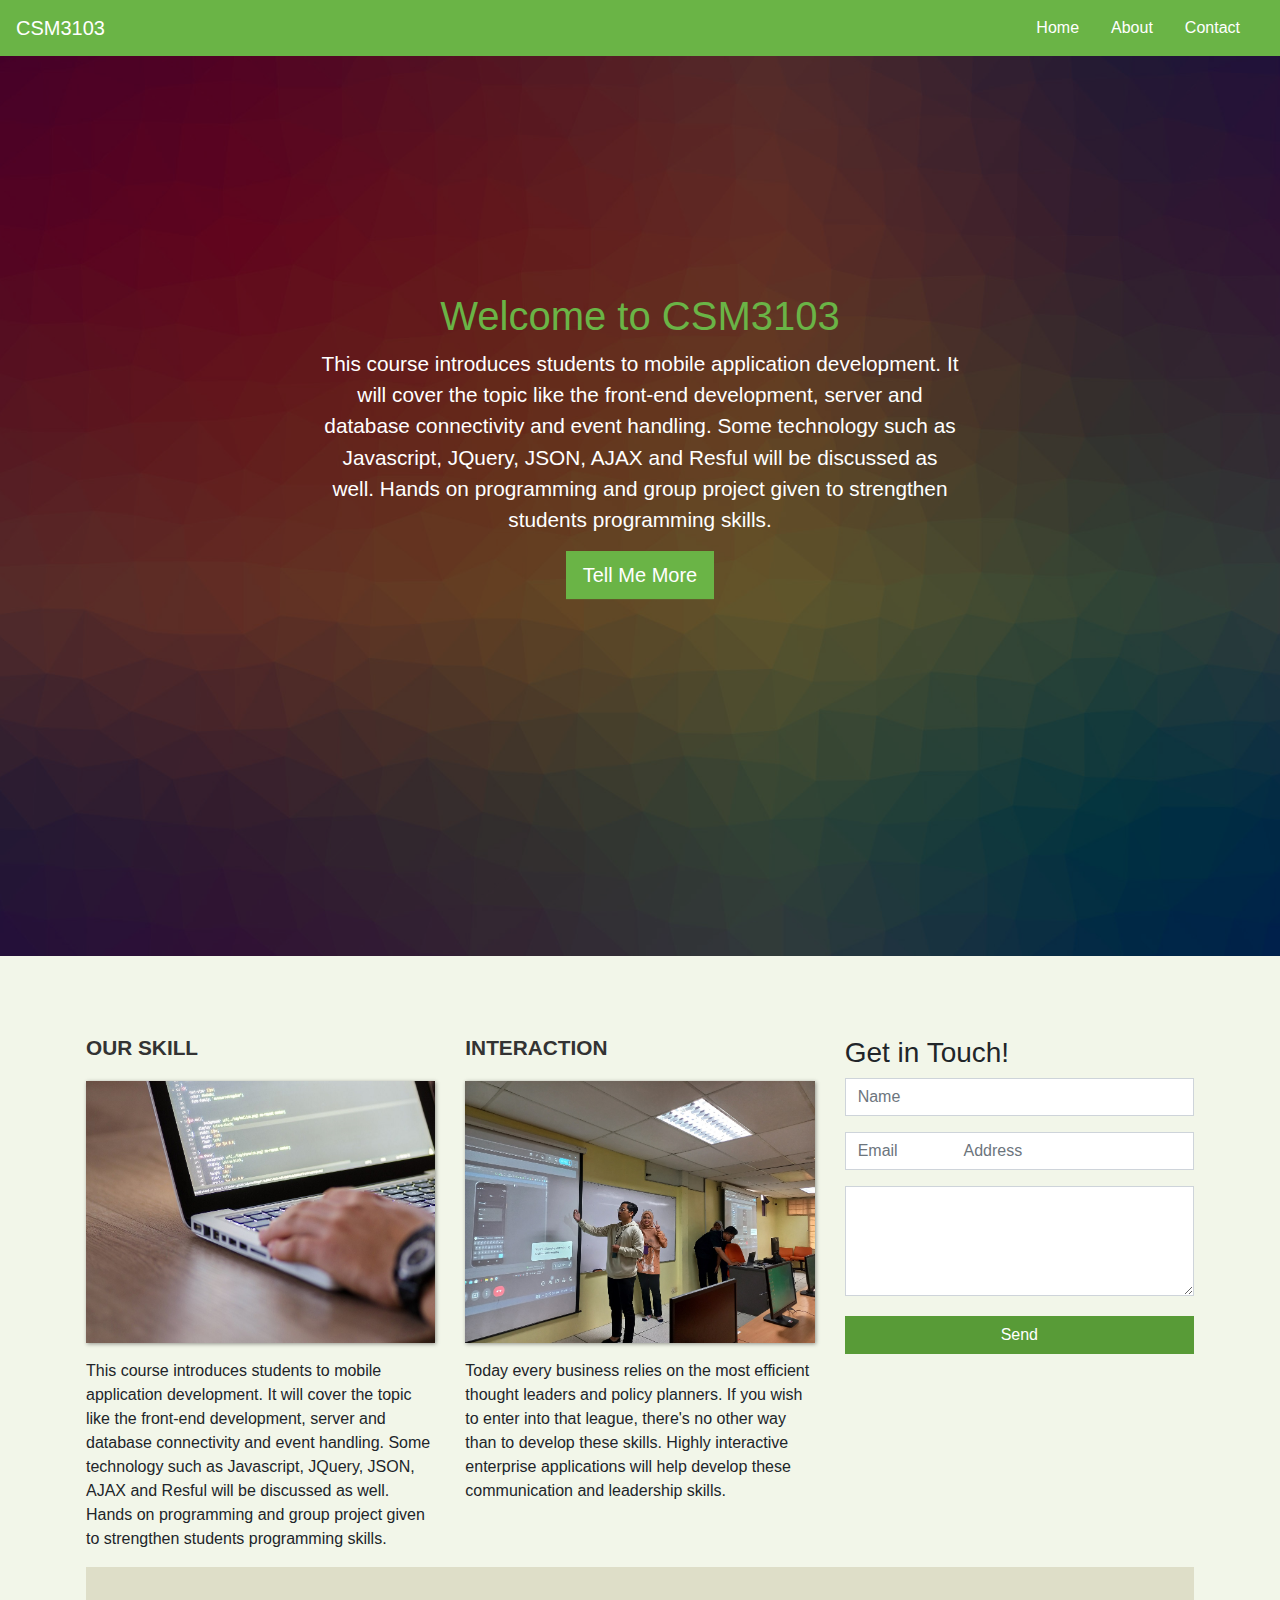
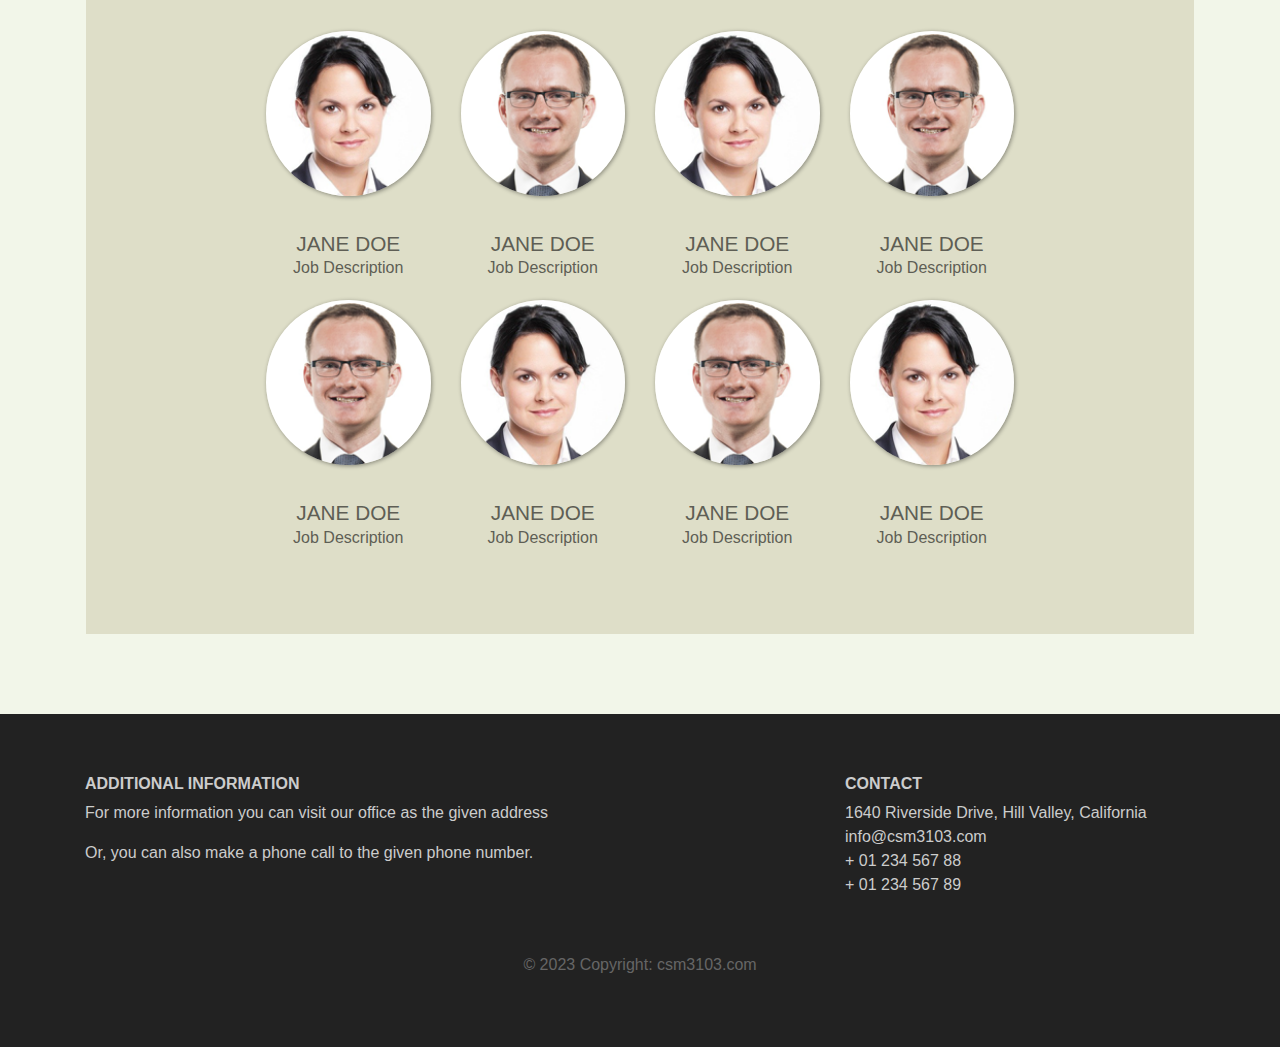
<file: Task 3/index.html>
<!DOCTYPE html>
<html lang="en">

<head>
  <title>CSM3101 - Lab 1</title>
  <meta charset="utf-8" />
  <meta name="viewport" content="width=device-width, 
              initial-scale=1" />
  <link rel="stylesheet" href="css/bootstrap.min.css" />
  <link rel="stylesheet" href="./css/main.css">
</head>

<body>
  <nav class="navbar navbar-expand-md">
    <a class="navbar-brand" href="#">CSM3103</a>
    <button class="navbar-toggler navbar-dark" type="button" data-toggle="collapse" data-target="#main-navigation">
      <span class="navbar-toggler-icon"></span>
    </button>
    <div class="collapse navbar-collapse" id="main-navigation">
      <ul class="navbar-nav">
        <li class="nav-item">
          <a class="nav-link" href="#">Home</a>
        </li>
        <li class="nav-item">
          <a class="nav-link" href="#">About</a>
        </li>
        <li class="nav-item">
          <a class="nav-link" href="#">Contact</a>
        </li>
      </ul>
    </div>
  </nav>

  <header class="header">
    <div>
      <div class="overlay">
        <div class="description">
          <h1>Welcome to CSM3103</h1>
          <p>This course introduces students to mobile application development. It will cover the topic like the
            front-end development, server and database connectivity and event handling. Some technology such as
            Javascript, JQuery, JSON, AJAX and Resful will be discussed as well. Hands on programming and group project
            given to strengthen students programming skills.</p>
          <button class="btn btn-outline-secondary btn-lg"> Tell Me More </button>
        </div>
      </div>
    </div>
  </header>
  <div class="container features">
    <div class="row">
      <div class="col-lg-4 col-md-4 col-sm-6">
        <h3 class="feature-title">Our Skill</h3>
        <img src="./images/programmer.jpg" class="img-fluid">
        <p>This course introduces students to mobile application development. It will cover the topic like the front-end
          development, server and database connectivity and event handling. Some technology such as Javascript, JQuery,
          JSON, AJAX and Resful will be discussed as well. Hands on programming and group project given to strengthen
          students programming skills.</p>
      </div>
      <div class="col-lg-4 col-md-4 col-sm-6">
        <h3 class="feature-title">Interaction</h3>
        <img src="./images/project.jpg" class="img-fluid">
        <p>Today every business relies on the most efficient thought
          leaders and policy planners. If you wish to enter into that league,
          there's no other way than to develop these skills. Highly
          interactive enterprise applications will help develop these
          communication and leadership skills.</p>
      </div>
      <div class="col-lg-4 col-md-4 col-sm-6">
        <h3>Get in Touch!</h3>
        <div class="form-group">
          <input type="text" class="form-control" placeholder="Name" name="">
        </div>
        <div class="form-group">
          <input type="email" class="form-control" placeholder="Email 
              Address" name="email">
        </div>
        <div class="form-group">
          <textarea class="form-control" rows="4"></textarea>
        </div>
        <input type="submit" class="btn btn-secondary btn-block" value="Send" name="">
      </div>
    </div>
    <div class="background">
      <div class="container team">
        <div class="row">
          <!-- 1st card-->
          <div class="card col-lg-3 col-md-3 col-sm-4 text-center">
            <img class="card-img-top rounded-circle" src="./images/team-image-1.png" alt="Card image">
            <div class="card-body">
              <h4 class="card-title">Jane Doe</h4>
              <p class="card-text">Job Description</p>
            </div>
          </div>
          <!-- 2nd card -->
          <div class="card col-lg-3 col-md-3 col-sm-4 text-center">
            <img class="card-img-top rounded-circle" src="./images/team-image-2.png" alt="Card image">
            <div class="card-body">
              <h4 class="card-title">Jane Doe</h4>
              <p class="card-text">Job Description</p>
            </div>
          </div>
          <!-- 3rd card -->
          <div class="card col-lg-3 col-md-3 col-sm-4 text-center">
            <img class="card-img-top rounded-circle" src="./images/team-image-1.png" alt="Card image">
            <div class="card-body">
              <h4 class="card-title">Jane Doe</h4>
              <p class="card-text">Job Description</p>
            </div>
          </div>
          <!-- 4th card -->
          <div class="card col-lg-3 col-md-3 col-sm-4 text-center">
            <img class="card-img-top rounded-circle" src="./images/team-image-2.png" alt="Card image">
            <div class="card-body">
              <h4 class="card-title">Jane Doe</h4>
              <p class="card-text">Job Description</p>
            </div>
          </div>
          <!-- 5th card -->
          <div class="card col-lg-3 col-md-3 col-sm-4 text-center">
            <img class="card-img-top rounded-circle" src="./images/team-image-2.png" alt="Card image">
            <div class="card-body">
              <h4 class="card-title">Jane Doe</h4>
              <p class="card-text">Job Description</p>
            </div>
          </div>
          <!-- 6th card -->
          <div class="card col-lg-3 col-md-3 col-sm-4 text-center">
            <img class="card-img-top rounded-circle" src="./images/team-image-1.png" alt="Card image">
            <div class="card-body">
              <h4 class="card-title">Jane Doe</h4>
              <p class="card-text">Job Description</p>
            </div>
          </div>
          <!-- 7th card -->
          <div class="card col-lg-3 col-md-3 col-sm-4 text-center">
            <img class="card-img-top rounded-circle" src="./images/team-image-2.png" alt="Card image">
            <div class="card-body">
              <h4 class="card-title">Jane Doe</h4>
              <p class="card-text">Job Description</p>
            </div>
          </div>
          <!-- 8th card -->
          <div class="card col-lg-3 col-md-3 col-sm-4 text-center">
            <img class="card-img-top rounded-circle" src="./images/team-image-1.png" alt="Card image">
            <div class="card-body">
              <h4 class="card-title">Jane Doe</h4>
              <p class="card-text">Job Description</p>
            </div>
          </div>
        </div>
      </div>
    </div>
  </div>
  <footer class="page-footer">
    <div class="container">
      <div class="row">
        <div class="col-lg-8 col-md-8 col-sm-12">
          <h6 class="text-uppercase font-weight-bold">Additional
            Information</h6>
          <p>For more information you can visit our office as the given
            address</p>
          <p>Or, you can also make a phone call to the given phone
            number.</p>
        </div>
        <div class="col-lg-4 col-md-4 col-sm-12">
          <h6 class="text-uppercase font-weight-bold">Contact</h6>
          <p>1640 Riverside Drive, Hill Valley, California
            <br />info@csm3103.com
            <br />+ 01 234 567 88
            <br />+ 01 234 567 89
          </p>
        </div>
      </div>
      <div class="footer-copyright text-center">© 2023 Copyright:
        csm3103.com</div>
  </footer>
</body>
<script src="./js/jquery-3.6.4.min.js"></script>
<script src="./js/bootstrap.min.js"></script>
<script src="./js/main.js"></script>

</html>
</file>
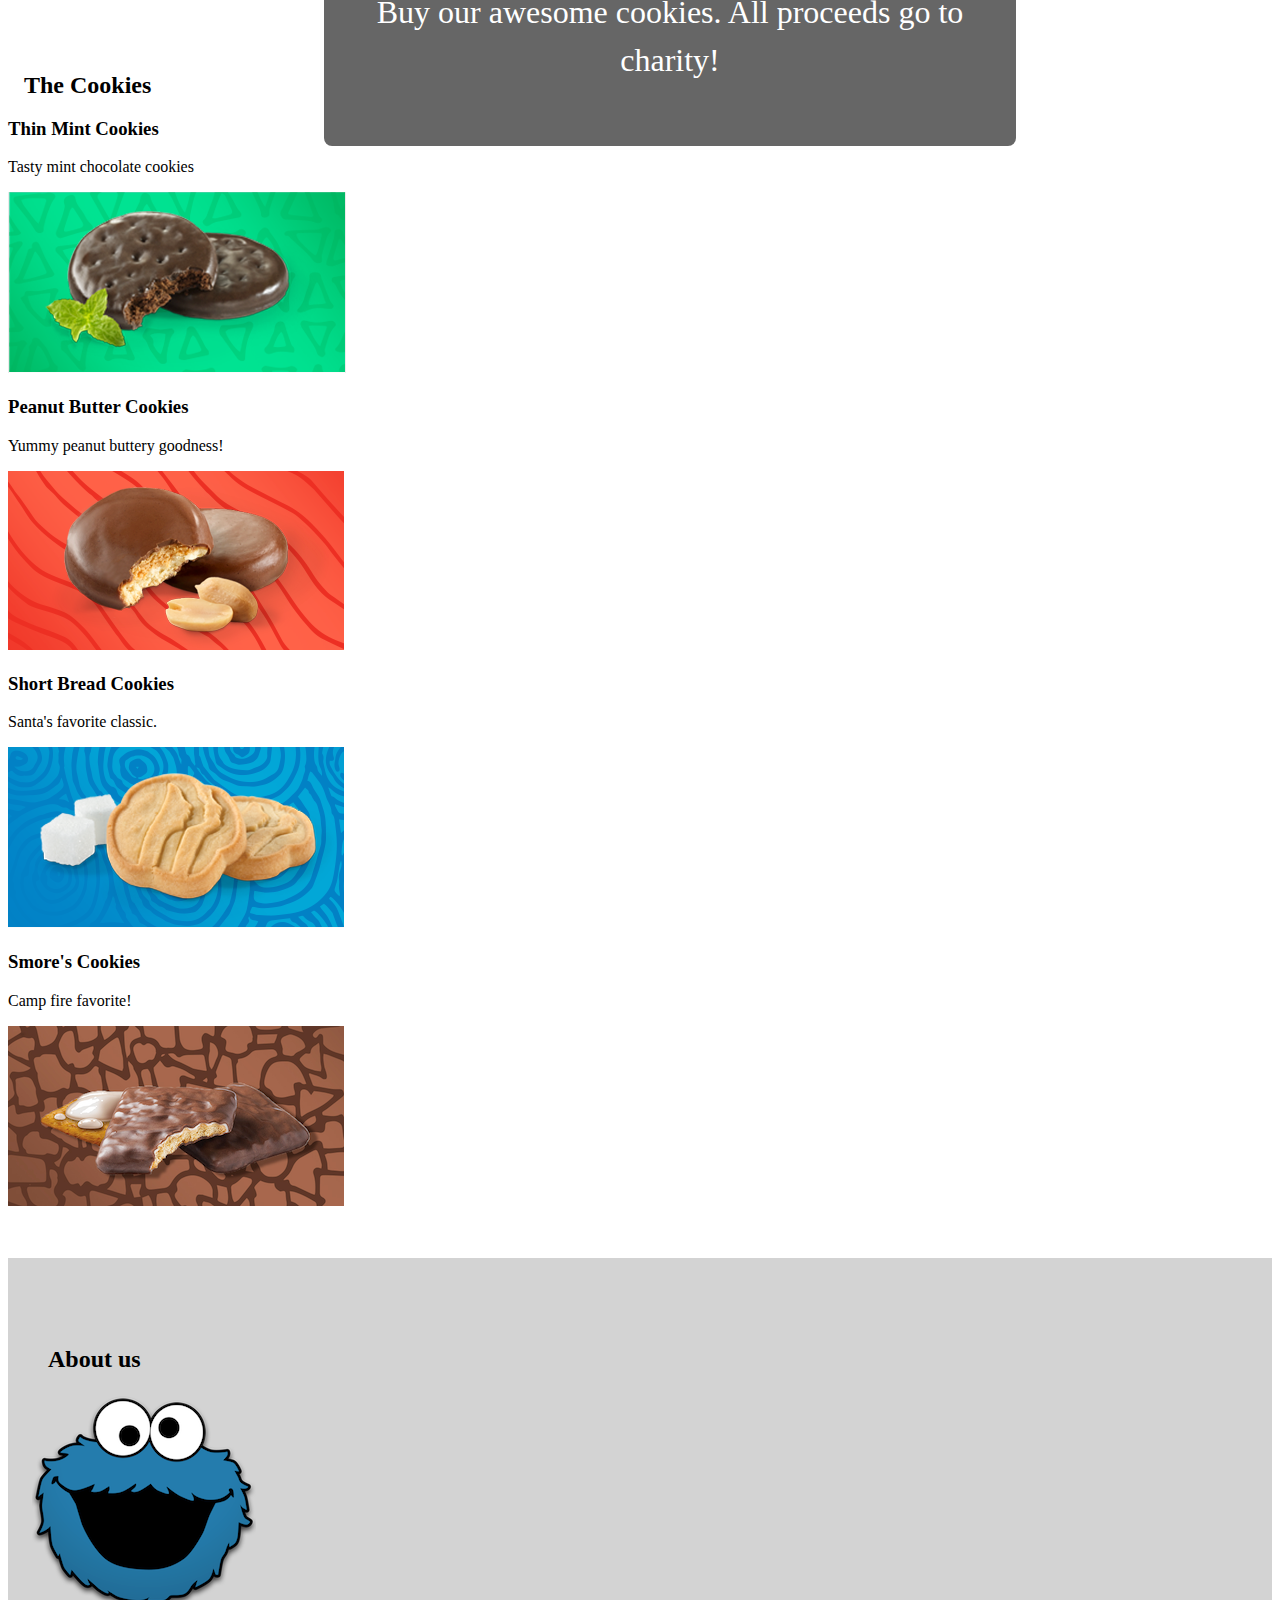
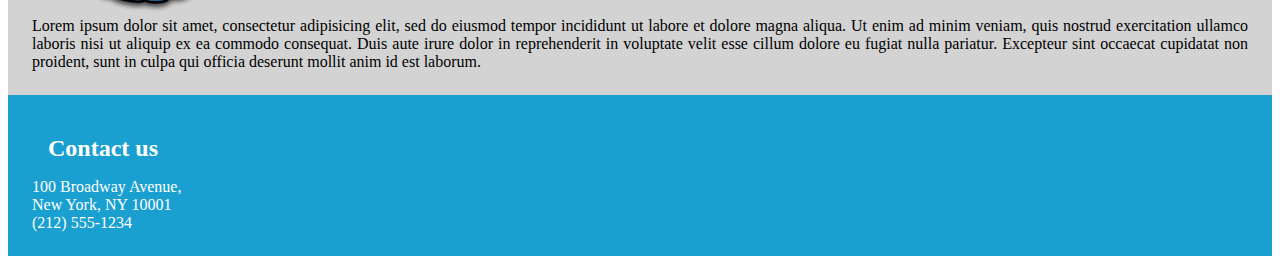
<file: Task 4/index.html>
<!DOCTYPE html>
<html>

<head>
  <title>Cookie Store</title>
  <link rel="stylesheet" href="https://cdn.jsdelivr.net/npm/bootstrap@4.5.3/dist/css/bootstrap.min.css"
    integrity="sha384-TX8t27EcRE3e/ihU7zmQxVncDAy5uIKz4rEkgIXeMed4M0jlfIDPvg6uqKI2xXr2" crossorigin="anonymous" />
  <link rel="stylesheet" href="./css/styles.css" />
</head>

<body>
  <header class="header">
    <div>
      <div class="description">
        <div class="overlay">
          <h1>Cookie Store</h1>

          <p>Buy our awesome cookies. All proceeds go to charity!</p>
        </div>
      </div>
    </div>
  </header>

  <div class="container text-center">
    <h2 class="allignment">The Cookies</h2>
    <div class="row">
      <div class="col-lg-3 col-md-6 col-sm-12">
        <h3>Thin Mint Cookies</h3>
        <p>Tasty mint chocolate cookies</p>
        <img class="card-img-top rounded-circle" src="img/mint.png" />
      </div>

      <div class="col-lg-3 col-md-6 col-sm-12">
        <h3>Peanut Butter Cookies</h3>
        <p>Yummy peanut buttery goodness!</p>
        <img class="card-img-top rounded-circle" src="img/peanut.png" />
      </div>

      <div class="col-lg-3 col-md-6 col-sm-12">
        <h3>Short Bread Cookies</h3>
        <p>Santa's favorite classic.</p>
        <img class="card-img-top rounded-circle" src="img/shortbread.png" />
      </div>

      <div class="col-lg-3 col-md-6 col-sm-12">
        <h3>Smore's Cookies</h3>
        <p>Camp fire favorite!</p>
        <img class="card-img-top rounded-circle" src="img/smores.png" />
      </div>
    </div>
  </div>

  <div class="page-footer">
    <div class="container">
      <div class="row">
        <div class="col-lg-12 col-md-12 col-sm-12 text-center background1">
          <div class="container">
            <h2 class="allignment">About us</h2>
            <div class="row">
              <div class="col-lg-3 col-md-6 col-sm-12 ">
                <img class="img-fluid" src="./img/cmonster.png" alt="">
              </div>
              <div class="col-lg-9 col-md-6 col-sm-12">

                <div class="justify-text">
                  Lorem ipsum dolor sit amet, consectetur adipisicing elit, sed do eiusmod
                  tempor incididunt ut labore et dolore magna aliqua. Ut enim ad minim
                  veniam, quis nostrud exercitation ullamco laboris nisi ut aliquip ex ea
                  commodo consequat. Duis aute irure dolor in reprehenderit in voluptate
                  velit esse cillum dolore eu fugiat nulla pariatur. Excepteur sint occaecat
                  cupidatat non proident, sunt in culpa qui officia deserunt mollit anim id
                  est laborum.
                </div>
              </div>
            </div>
          </div>
        </div>
        <div class="col-lg-12 col-md-12 col-sm-12 text-center background2">
          <h2 class="allignment">Contact us</h2>
          <div>
            100 Broadway Avenue,<br />
            New York, NY 10001 <br />
            (212) 555-1234
          </div>
        </div>
      </div>
    </div>
  </div>
</body>
<script src="https://code.jquery.com/jquery-3.5.1.slim.min.js"
  integrity="sha384-DfXdz2htPH0lsSSs5nCTpuj/zy4C+OGpamoFVy38MVBnE+IbbVYUew+OrCXaRkfj" crossorigin="anonymous"></script>
<script src="https://cdn.jsdelivr.net/npm/bootstrap@4.5.3/dist/js/bootstrap.bundle.min.js"
  integrity="sha384-ho+j7jyWK8fNQe+A12Hb8AhRq26LrZ/JpcUGGOn+Y7RsweNrtN/tE3MoK7ZeZDyx" crossorigin="anonymous"></script>
<script src="./js/main.js"></script>

</html>
</file>
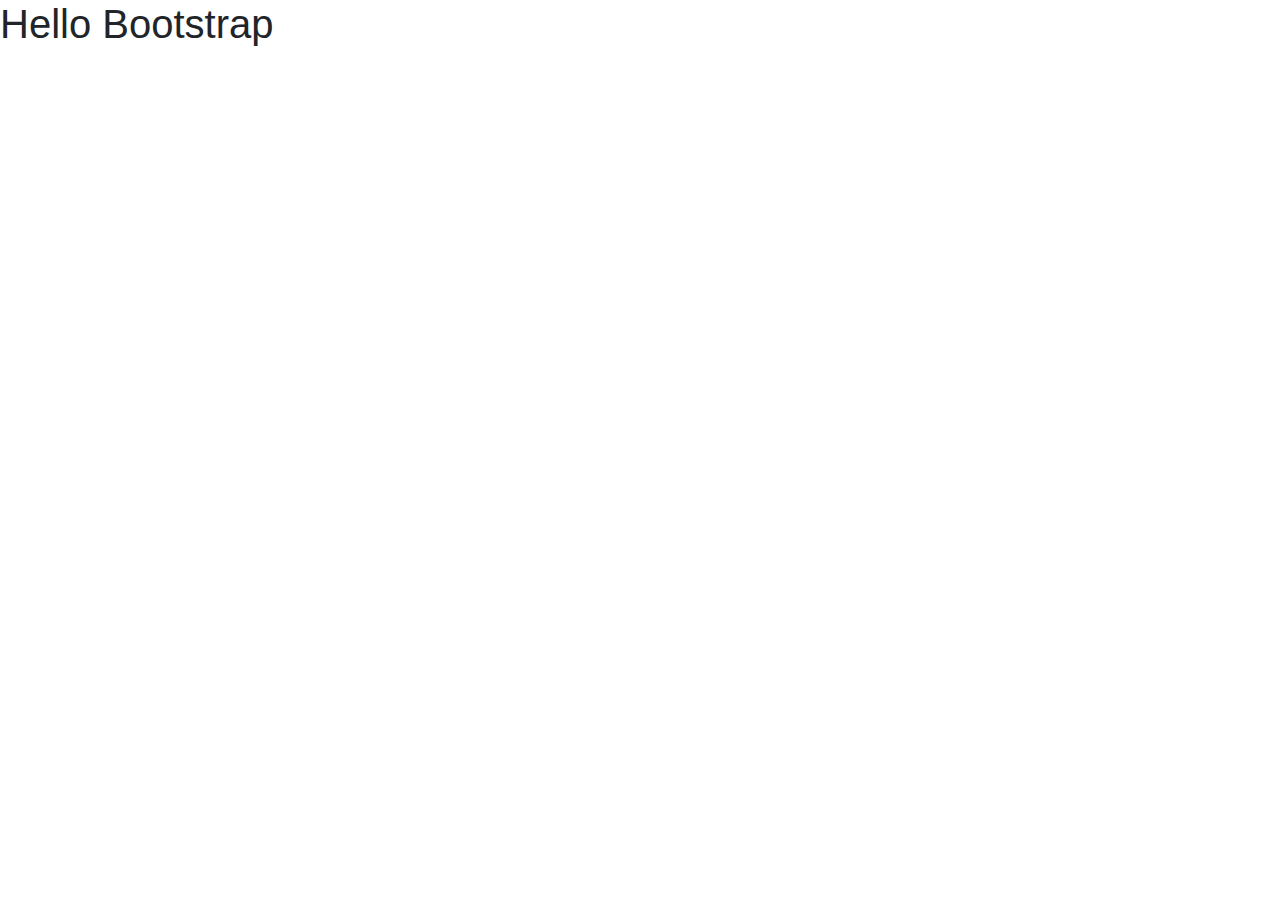
<file: Lab 1/Task 2/index.html>
<!DOCTYPE html>
<html lang="en">

<head>
    <title>Bootstrap Tutorial Sample Page</title>
    <meta charset="utf-8">
    <meta name="viewport" content="width=device-width,
    initial-scale=1">
    <link rel="stylesheet" href="css/bootstrap.min.css">
</head>

<body>
    <div class=”container”>
        <div class=”row”>
            <h1>Hello Bootstrap</h1>
        </div>
    </div>
    <script src="js/jquery-3.6.4.min.js"></script>
    <script src="js/bootstrap.min.js"></script>
    <script src="https://code.jquery.com/jquery-3.5.1.min.js"
        integrity="sha256-9/aliU8dGd2tb6OSsuzixeV4y/faTqgFtohetphbbj0=" crossorigin="anonymous"></script>
    <script src="https://cdn.jsdelivr.net/npm/bootstrap@4.5.3/dist/js/bootstrap.min.js"
        integrity="sha384-w1Q4orYjBQndcko6MimVbzY0tgp4pWB4lZ7lr30WKz0vr/aWKhXdBNmNb5D92v7s"
        crossorigin="anonymous"></script>
        
</body>

</html>
</file>
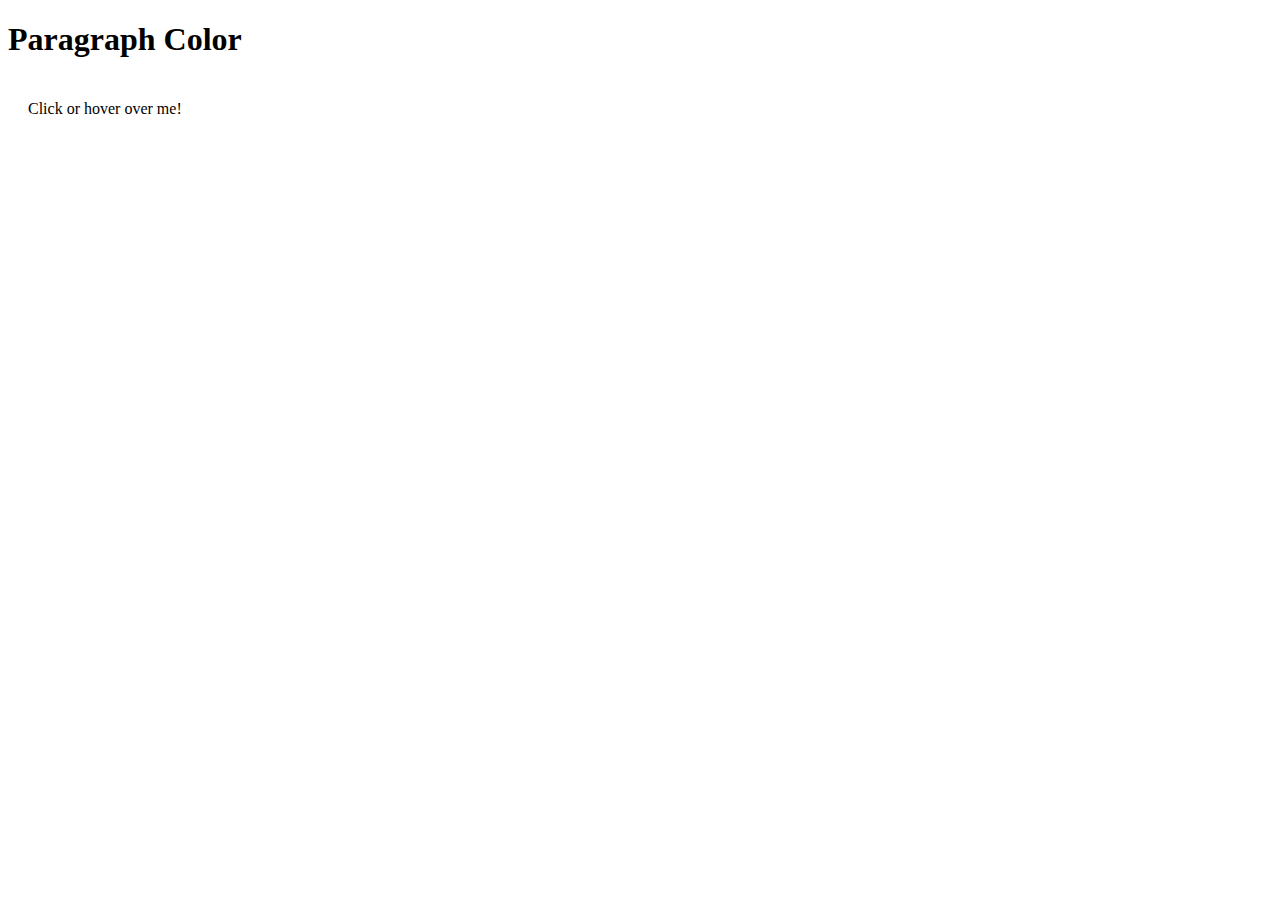
<file: Lab 3/Task4.html>
<!DOCTYPE html>
<html>
<head>
  <style>
    p {
      padding: 20px;
      cursor: pointer;
    }
  </style>
</head>
<body>
  <h1>Paragraph Color</h1>
  
  <p id="myParagraph" onclick="changeColor('yellow')" ondblclick="changeColor('blue')" onmouseover="changeColor('red')" onmouseout="changeColor('green')">Click or hover over me!</p>
  
  <script>
    function changeColor(color) {
      var paragraph = document.getElementById('myParagraph');
      paragraph.style.backgroundColor = color;
    }
  </script>
</body>
</html>
</file>
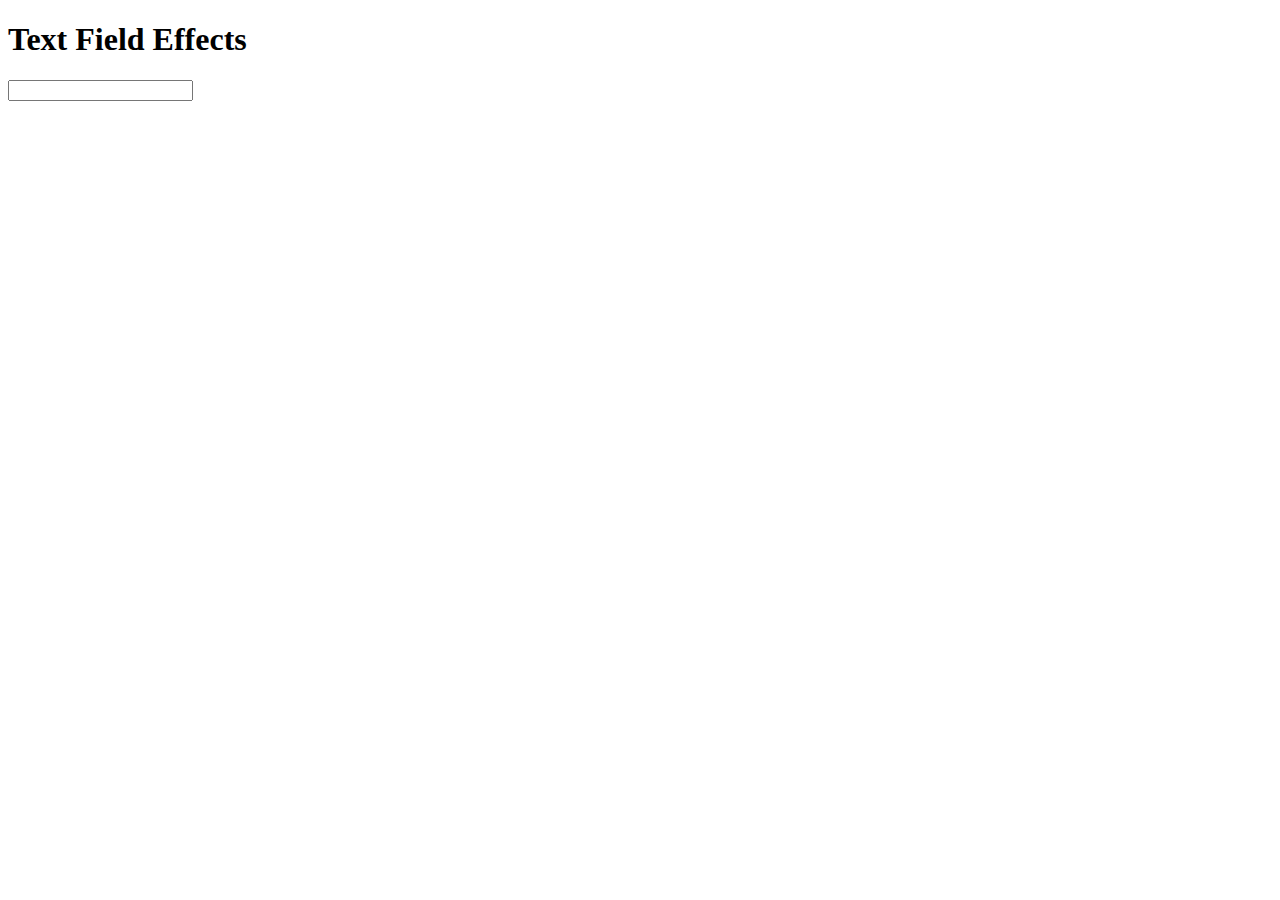
<file: Lab 3/Task4a.html>
<!DOCTYPE html>
<html>
<head>
  <style>
    .highlight {
      border: 2px solid red;
    }
    .enlarge {
      font-size: 18px;
    }
  </style>
</head>
<body>
  <h1>Text Field Effects</h1>
  
  <input type="text" id="myTextField" onchange="applyEffect(this)" onfocus="applyEffect(this)" onblur="applyEffect(this)">
  
  <script>
    function applyEffect(element) {
      element.classList.toggle('highlight');
      element.classList.toggle('enlarge');
    }
  </script>
</body>
</html>
</file>
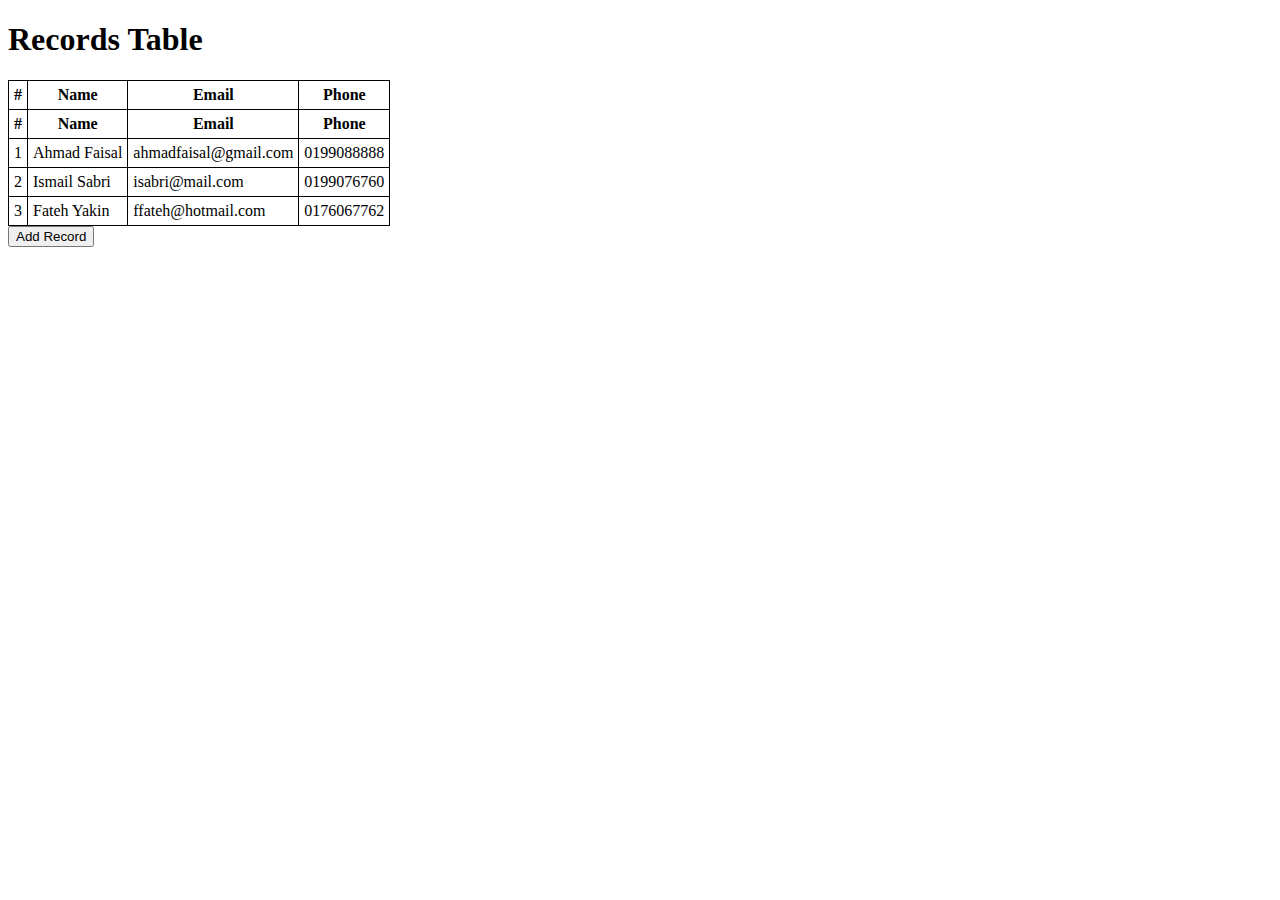
<file: Lab 3/Task5.html>
<!DOCTYPE html>
<html>
<head>
  <style>
    table {
      border-collapse: collapse;
    }
    th, td {
      border: 1px solid black;
      padding: 5px;
    }
  </style>
</head>
<body>
  <h1>Records Table</h1>
  
  <table id="recordsTable">
    <tr>
      <th>#</th>
      <th>Name</th>
      <th>Email</th>
      <th>Phone</th>
    </tr>
    <tr>
      <td>1</td>
      <td>Ahmad Faisal</td>
      <td>ahmadfaisal@gmail.com</td>
      <td>0199088888</td>
    </tr>
    <tr>
      <td>2</td>
      <td>Ismail Sabri</td>
      <td>isabri@mail.com</td>
      <td>0199076760</td>
    </tr>
    <tr>
      <td>3</td>
      <td>Fateh Yakin</td>
      <td>ffateh@hotmail.com</td>
      <td>0176067762</td>
    </tr>
  </table>

  <button onclick="addRecord()">Add Record</button>

  <script>
    // Get the table reference
    var table = document.getElementById('recordsTable');

    // Add the table header
    var headerRow = table.insertRow(0);
    var headers = ['#', 'Name', 'Email', 'Phone'];

    for (var i = 0; i < headers.length; i++) {
      var headerCell = document.createElement('th');
      headerCell.textContent = headers[i];
      headerRow.appendChild(headerCell);
    }

    // Add a new record to the table
    function addRecord() {
      var newRow = table.insertRow(-1);
      var data = ['Mukhriz Jamil Asoka', 'mukriz@corp.jo', '651181187223'];

      for (var i = 0; i < data.length; i++) {
        var cell = newRow.insertCell(i);
        cell.textContent = data[i];
      }

      // Attach click event listener to delete row
      newRow.addEventListener('click', function() {
        table.deleteRow(this.rowIndex);
      });
    }
  </script>
</body>
</html>
</file>
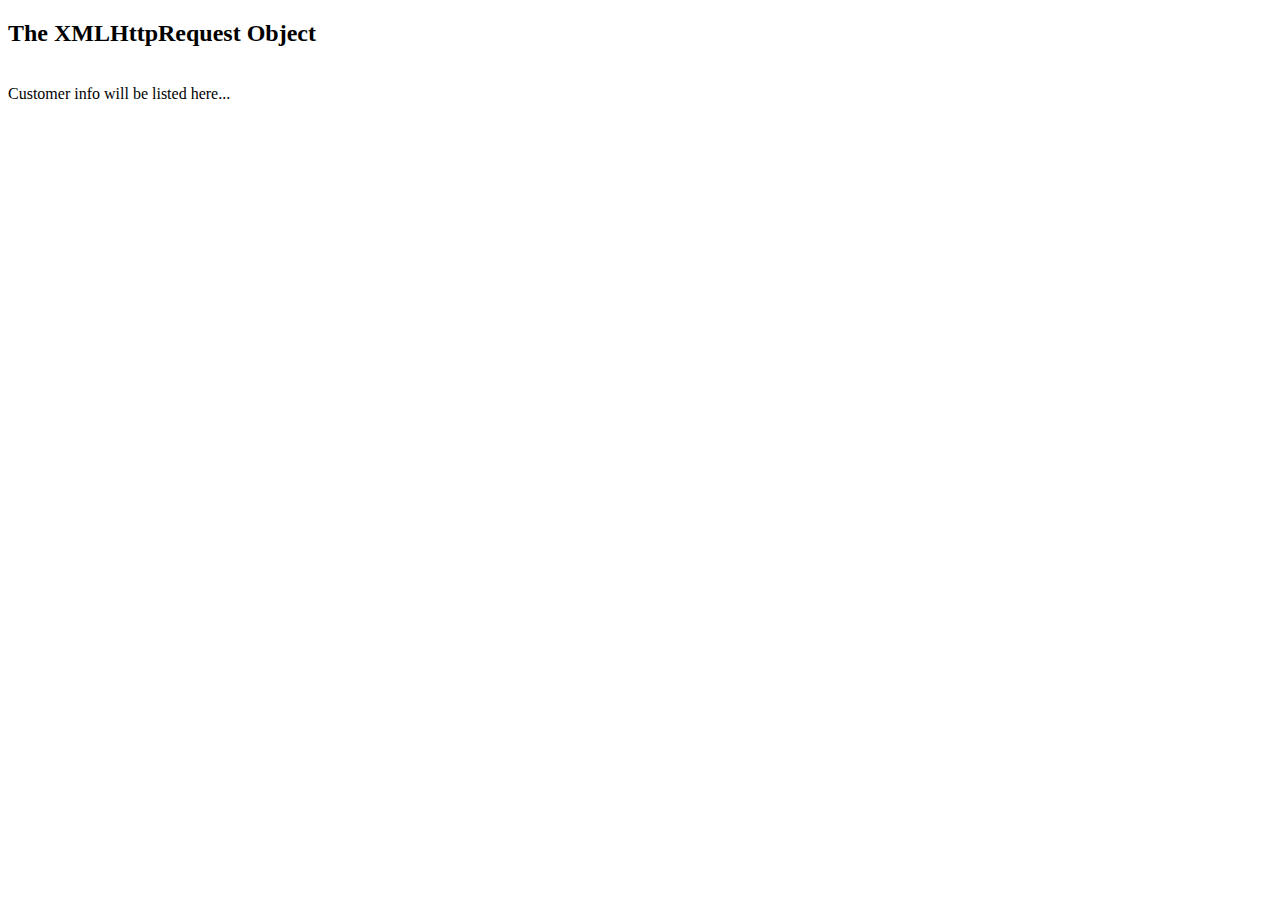
<file: Lab 5/Task 1.html>
<!DOCTYPE html>
<html lang="en">

<head>
    <meta charset="UTF-8">
    <meta http-equiv="X-UA-Compatible" content="IE=edge">
    <meta name="viewport" content="width=device-width, initial-scale=1.0">
    <title>Task1</title>
    <style>
        table,
        th,
        td {
            border: 1px solid black;
            border-collapse: collapse;
        }

        th,
        td {
            padding: 5px;
        }
    </style>

<body>
    <h2>The XMLHttpRequest Object</h2>
    <p id="demo2"></p>
    <script>
        function getProductLine() {
            var xhttp;
            xhttp = new XMLHttpRequest(); xhttp.onreadystatechange = function () {
                if (this.readyState == 4 && this.status == 200) {
                    document.getElementById("demo2").innerHTML = this.responseText;
                }
            };
            xhttp.open("GET", "https://skimtech.my/readproductline.php", true);
            xhttp.send();
        }
        getProductLine(); </script>
    <br>
    <div id="txtHint">Customer info will be listed here...</div>
    <script>
        function showCustomer(str) {
            var xhttp;
            if (str == "") {
                document.getElementById("txtHint").innerHTML = "";
                return;
            }
            xhttp = new XMLHttpRequest();
            xhttp.onreadystatechange = function () {
                if (this.readyState == 4 && this.status == 200) {
                    document.getElementById("txtHint").innerHTML = this.responseText;
                }
            };
            xhttp.open("GET", "https://skimtech.my/getproductlist.php?q=" + str, true);
            xhttp.send();

        }
    </script>
</body>

</html>
</file>
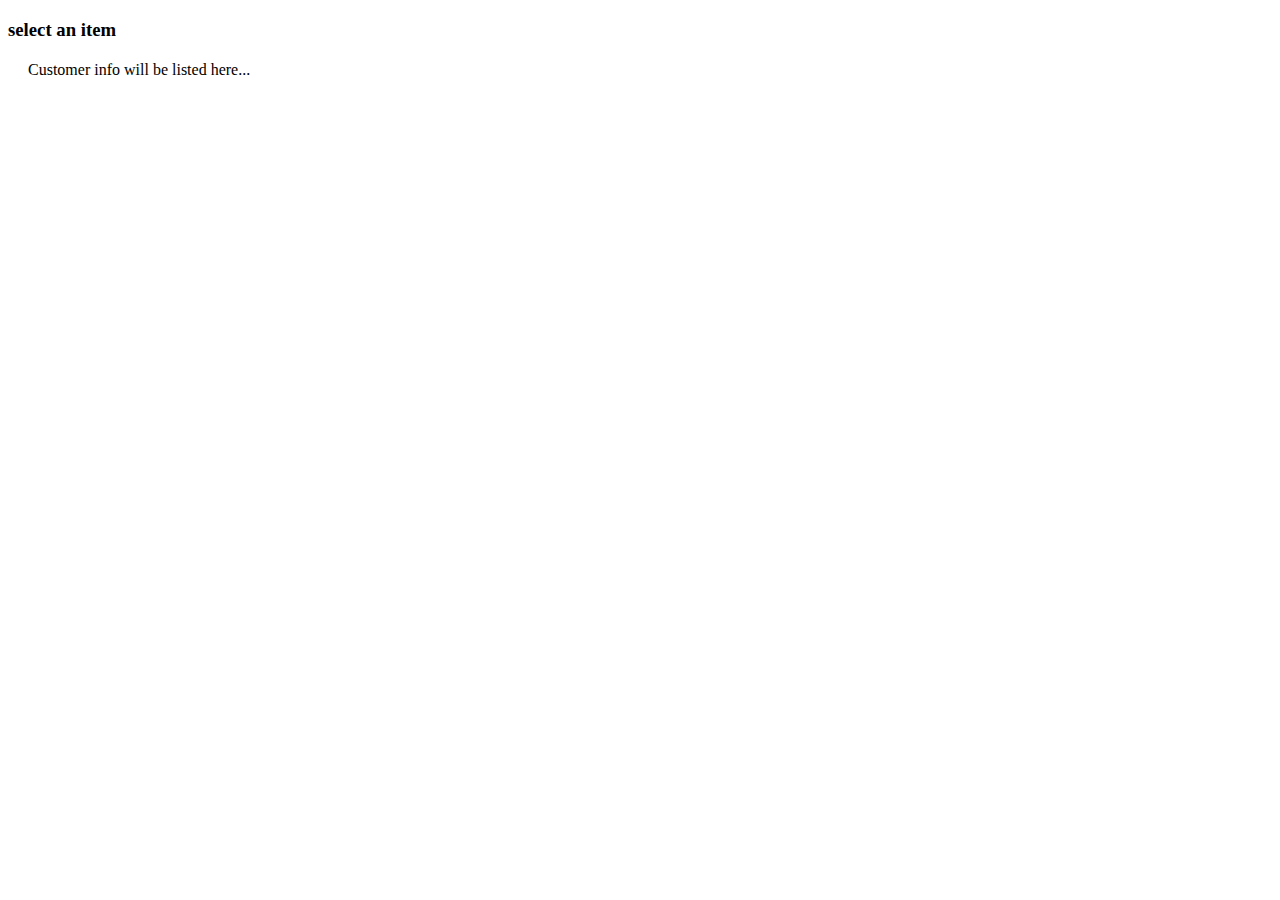
<file: Lab 5/Task 2.html>
<!DOCTYPE html>
<html lang="en">

<head>
    <meta charset="UTF-8" />
    <meta http-equiv="X-UA-Compatible" content="IE=edge" />
    <meta name="viewport" content="width=device-width, initial-scale=1.0" />
    <title>JSON data displaying</title>
    <style>
        div {
            margin: 20px;
        }

        table {
            border-collapse: collapse;
        }

        th,
        td {
            border: 1px solid black;
            padding: 8px;
        }
    </style>
</head>

<body>
    <h3>select an item</h3>
    <p id="demo2"></p>

    <script>
        function getProductLine() {
            var xhttp;
            xhttp = new XMLHttpRequest();
            xhttp.onreadystatechange = function () {
                if (this.readyState == 4 && this.status == 200) {
                    document.getElementById("demo2").innerHTML = this.responseText;
                }
            };
            xhttp.open("GET", "https://skimtech.my/readproductline.php", true);
            xhttp.send();
        }
        getProductLine();

        function showCustomer(str) {
            var xhttp;
            if (str == "") {
                document.getElementById("txtHint").innerHTML = "";
                return;
            }
            xhttp = new XMLHttpRequest();
            xhttp.onreadystatechange = function () {
                if (this.readyState == 4 && this.status == 200) {
                    // get the json data as string
                    var jsonString = this.responseText;
                    // convert it to json type
                    var jsonArray = JSON.parse(jsonString);
                    // display the number in that object. E.g. motorcycles
                    document.getElementById("numberOfObject").innerHTML =
                        "Number of " + str + " Objects: " + jsonArray.length;
                    // display the attributes
                    document.getElementById("attributes").innerHTML =
                        "Attributes: <b>" + (Object.keys(jsonArray[0]) + "</b>");
                    //initialization
                    displayTable.innerHTML = "";
                    displayTable = document.getElementById("displayTable");
                    const table = document.createElement("table");
                    const thead = document.createElement("thead");
                    const tbody = document.createElement("tbody");

                    // displaying the thead (Attributes)
                    Object.keys(jsonArray[0]).forEach(key => {
                        const th = document.createElement('th');
                        console.log(key);
                        th.textContent = key;
                        thead.appendChild(th);
                    });
                    table.appendChild(thead);

                    // displaying the tbody(the values of the keys(Attributes))
                    jsonArray.forEach(function (record) {
                        var row = document.createElement('tr');
                        Object.keys(record).forEach(function (key) {
                            var cell = document.createElement('td');
                            cell.textContent = record[key];
                            row.appendChild(cell);
                        });
                        tbody.appendChild(row);
                    });

                    table.appendChild(tbody);
                    displayTable.appendChild(table)


                }
            };
            xhttp.open(
                "GET",
                "https://skimtech.my/getProductByChoice.php?q=" + str,
                true
            );
            xhttp.send();
        }
    </script>
    <div id="numberOfObject">Customer info will be listed here...</div>
    <div id="attributes"></div>
    <div id="displayTable"></div>
</body>

</html>
</file>
<file: Task 3/css/main.css>
body {
    padding: 0;
    margin: 0;
    background: #f2f6e9;
}

.navbar {
    background: #6ab446;
}

.nav-link,
.navbar-brand {
    color: #fff;
    cursor: pointer;
}

.nav-link {
    margin-right: 1em !important;
}

.nav-link:hover {
    color: #000;
}

.navbar-collapse {
    justify-content: flex-end;
}

.header {
    background-image: url("../images/header-background.jpg");
    background-size: cover;
    background-position: center;
    position: relative;
}

.description {
    left: 50%;
    position: absolute;
    top: 45%;
    transform: translate(-50%, -55%);
    text-align: center;
}

.description h1 {
    color: #6ab446;
}

.description p {
    color: #fff;
    font-size: 1.3rem;
    line-height: 1.5;
}

.overlay {
    position: absolute;
    min-height: 100%;
    min-width: 100%;
    left: 0;
    top: 0;
    background: rgba(0, 0, 0, 0.6);
}

.description button {
    border: 1px solid #6ab446;
    background: #6ab446;
    border-radius: 0;
    color: #fff;
}

.description button:hover {
    border: 1px solid #fff;
    background: #fff;
    color: #000;
}

.features {
    margin: 4em auto;
    padding: 1em;
    position: relative;
}

.feature-title {
    color: #333;
    font-size: 1.3rem;
    font-weight: 700;
    margin-bottom: 20px;
    text-transform: uppercase;
}

.features img {
    -webkit-box-shadow: 1px 1px 4px rgba(0, 0, 0, 0.4);
    -moz-box-shadow: 1px 1px 4px rgba(0, 0, 0, 0.4);
    box-shadow: 1px 1px 4px rgba(0, 0, 0, 0.4);
    margin-bottom: 16px;
}

.features .form-control,
.features input {
    border-radius: 0;
}

.features .btn {
    background-color: #589b37;
    border: 1px solid #589b37;
    color: #fff;
    margin-top: 20px;
}

.features .btn:hover {
    background-color: #333;
    border: 1px solid #333;
}

.background {
    background: #dedec8;
    padding: 4em 0;
}

/* 3.12.f */
.team {
    color: #5e5e55;
    padding: 0 180px;
}

.team .card-columns {
    -webkit-column-count: 4;
    -moz-column-count: 4;
    column-count: 4;
}

.team .card {
    background: none;
    border: none;
}

.team .card-title {
    font-size: 1.3rem;
    margin-bottom: 0;
    text-transform: uppercase;
}

.page-footer {
    background-color: #222;
    color: #ccc;
    padding: 60px 0 30px;
}

.footer-copyright {
    color: #666;
    padding: 40px 0;
}

@media (max-width: 991.98px) {
    .team {
        padding: 0 15px;
    }
}

@media (max-width: 575.98px) {
    .description {
        left: 0;
        padding: 0 15px;
        position: absolute;
        top: 10%;
        transform: none;
        text-align: center;
    }

    .description h1 {
        font-size: 2em;
    }

    .description p {
        font-size: 1.2rem;
    }

    .features {
        margin: 0;
    }

    .team {
        max-width: 60%;
    }
}
</file>
<file: Task 4/css/styles.css>
/* .selector-for-some-widget {
    box-sizing: content-box;
  } */
.header {
    background-image: url("../img/milkbg.jpg");
    background-size: cover;
    background-position: center;
    position: relative;

}

.description {
    left: 50%;
    position: absolute;
    top: 50%;
    transform: translate(-50%, -55%);
    text-align: center;
}

.description h1 {
    font-size: 3rem;
    color: #fff;
}

.description p {
    color: #fff;
    font-size: 2rem;
    line-height: 1.5;
}

.overlay {
    position: relative;
    min-height: 100%;
    min-width: 100%;
    left: 0;
    top: 0;
    background: rgba(0, 0, 0, 0.6);
    padding: 30px;
    border-radius: 8px;
}

.allignment {
    margin: 1rem;
}

.justify-text {
    text-align: justify;
}

.background1 {
    background-color: #d3d3d3;
    padding: 1.5rem;

}

.background2 {
    background-color: #19a0d0;
    color: #fff;
    padding: 1.5rem;
}

.container {
    margin: 0;
    padding-top: 3rem;
    max-width: 100%;
    margin: auto;
}
</file>
